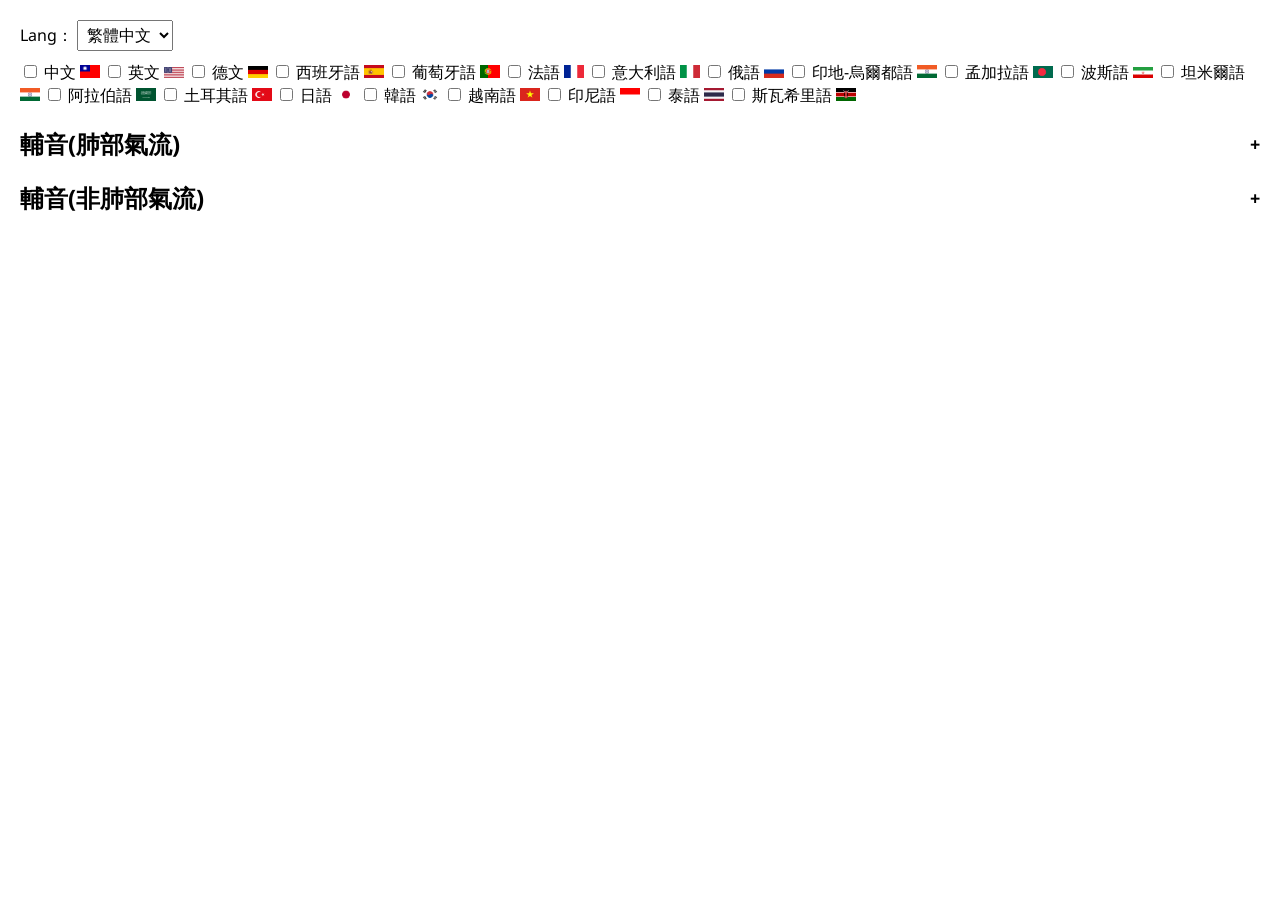
<file: IPA.html>
<!DOCTYPE html>
<html lang="zh">

<head>
    <meta charset="UTF-8">
    <meta name="viewport" content="width=device-width, initial-scale=1.0">
    <title>IPA Chart</title>

    <!-- 引入 Noto Sans 字體 -->
    <link href="https://fonts.googleapis.com/css2?family=Noto+Sans:wght@300;400;700&display=swap" rel="stylesheet">

    <style>
        body {
            font-family: 'Noto Sans', sans-serif;
            margin: 20px;
        }

        table {
            width: 100%;
            border-collapse: collapse;
            display: none;
        }

        th,
        td {
            border: 1px solid black;
            padding: 8px;
            text-align: center;
        }

        th {
            background-color: #f2f2f2;
        }

        /* 只針對 CONSONANTSPULMONIC 表格設定 */
        table[data-type="ConsonantsPulmonic"] {
            width: 100%;
            border-collapse: collapse;
        }

        table[data-type="ConsonantsPulmonic"] th:first-child {
            width: 1%;
            /* 第一格根據內容自適應 */
            white-space: nowrap;
            /* 避免換行 */
        }

        table[data-type="ConsonantsPulmonic"] th:not(:first-child) {
            width: 1%;
            /* 其餘欄位平均分配剩餘空間 */
        }

        h2 {
            cursor: pointer;
            color: black;
            font-weight: 700;
            display: flex;
            align-items: center;
            justify-content: space-between;
        }

        span.toggle-icon {
            font-size: 18px;
            font-weight: bold;
        }

        #language-selector {
            font-size: 16px;
            margin-bottom: 10px;
            padding: 5px;
        }
    </style>
</head>

<body>

    <label for="language-selector">Lang：</label>
    <select id="language-selector" onchange="changeLanguage(this.value)">
        <option value="zh">繁體中文</option>
        <option value="en">English</option>
    </select>
    <br>

    <input type="checkbox" id="chk-chinese" onclick="toggleRow()">
    <label for="chk-chinese" data-key="chinese">
        中文 <img src="flags/tw.png" alt="台灣國旗" width="20">
    </label>
    
    <input type="checkbox" id="chk-english" onclick="toggleRow()">
    <label for="chk-english" data-key="english">
        英文 <img src="flags/us.png" alt="美國國旗" width="20">
    </label>
    
    <input type="checkbox" id="chk-german" onclick="toggleRow()">
    <label for="chk-german" data-key="german">
        德文 <img src="flags/de.png" alt="德國國旗" width="20">
    </label>
    
    <input type="checkbox" id="chk-spanish" onclick="toggleRow()">
    <label for="chk-spanish" data-key="spanish">
        西班牙語 <img src="flags/es.png" alt="西班牙國旗" width="20">
    </label>
    
    <input type="checkbox" id="chk-portuguese" onclick="toggleRow()">
    <label for="chk-portuguese" data-key="portuguese">
        葡萄牙語 <img src="flags/pt.png" alt="葡萄牙國旗" width="20">
    </label>
    
    <input type="checkbox" id="chk-french" onclick="toggleRow()">
    <label for="chk-french" data-key="french">
        法語 <img src="flags/fr.png" alt="法國國旗" width="20">
    </label>
    
    <input type="checkbox" id="chk-italian" onclick="toggleRow()">
    <label for="chk-italian" data-key="italian">
        意大利語 <img src="flags/it.png" alt="意大利國旗" width="20">
    </label>
    
    <input type="checkbox" id="chk-russian" onclick="toggleRow()">
    <label for="chk-russian" data-key="russian">
        俄語 <img src="flags/ru.png" alt="俄羅斯國旗" width="20">
    </label>
    
    <input type="checkbox" id="chk-hindi-urdu" onclick="toggleRow()">
    <label for="chk-hindi-urdu" data-key="hindiUrdu">
        印地-烏爾都語 <img src="flags/in.png" alt="印度國旗" width="20">
    </label>
    
    <input type="checkbox" id="chk-bengali" onclick="toggleRow()">
    <label for="chk-bengali" data-key="bengali">
        孟加拉語 <img src="flags/bd.png" alt="孟加拉國旗" width="20">
    </label>
    
    <input type="checkbox" id="chk-persian" onclick="toggleRow()">
    <label for="chk-persian" data-key="persian">
        波斯語 <img src="flags/ir.png" alt="伊朗國旗" width="20">
    </label>
    
    <input type="checkbox" id="chk-tamil" onclick="toggleRow()">
    <label for="chk-tamil" data-key="tamil">
        坦米爾語 <img src="flags/in.png" alt="印度國旗" width="20">
    </label>
    
    <input type="checkbox" id="chk-arabic" onclick="toggleRow()">
    <label for="chk-arabic" data-key="arabic">
        阿拉伯語 <img src="flags/sa.png" alt="沙烏地阿拉伯國旗" width="20">
    </label>
    
    <input type="checkbox" id="chk-turkish" onclick="toggleRow()">
    <label for="chk-turkish" data-key="turkish">
        土耳其語 <img src="flags/tr.png" alt="土耳其國旗" width="20">
    </label>
    
    <input type="checkbox" id="chk-japanese" onclick="toggleRow()">
    <label for="chk-japanese" data-key="japanese">
        日語 <img src="flags/jp.png" alt="日本國旗" width="20">
    </label>
    
    <input type="checkbox" id="chk-korean" onclick="toggleRow()">
    <label for="chk-korean" data-key="korean">
        韓語 <img src="flags/kr.png" alt="南韓國旗" width="20">
    </label>
    
    <input type="checkbox" id="chk-vietnamese" onclick="toggleRow()">
    <label for="chk-vietnamese" data-key="vietnamese">
        越南語 <img src="flags/vn.png" alt="越南國旗" width="20">
    </label>
    
    <input type="checkbox" id="chk-indonesian" onclick="toggleRow()">
    <label for="chk-indonesian" data-key="indonesian">
        印尼語 <img src="flags/id.png" alt="印尼國旗" width="20">
    </label>
    
    <input type="checkbox" id="chk-thai" onclick="toggleRow()">
    <label for="chk-thai" data-key="thai">
        泰語 <img src="flags/th.png" alt="泰國國旗" width="20">
    </label>
    
    <input type="checkbox" id="chk-swahili" onclick="toggleRow()">
    <label for="chk-swahili" data-key="swahili">
        斯瓦希里語 <img src="flags/ke.png" alt="肯亞國旗" width="20">
    </label>
    

    <h2 onclick="toggleTable(this)" data-key="ConsonantsPulmonic">輔音(肺部氣流) <span class="toggle-icon">+</span></h2>
    <table data-type="ConsonantsPulmonic">
        <tr>
            <th data-key=""></th>
            <th colspan="2" data-key="Bilabial">雙唇</th>
            <th colspan="2" data-key="Labiodental">唇齒</th>
            <th colspan="2" data-key="Dental">齒</th>
            <th colspan="2" data-key="Alveolar">齦</th>
            <th colspan="2" data-key="Postalveolar">齦後</th>
            <th colspan="2" data-key="Retroflex">捲舌</th>
            <th colspan="2" data-key="Palatal">硬顎</th>
            <th colspan="2" data-key="Velar">軟顎</th>
            <th colspan="2" data-key="Uvular">小舌</th>
            <th colspan="2" data-key="Pharyngeal">咽</th>
            <th colspan="2" data-key="Glottal">喉</th>
        </tr>
        <tr>
            <td class="first-cell" rowspan="1" data-key="Plosive">爆發音</td>
            <td style="border-right: none;">p</td>
            <td style="border-left: none;">b</td>
            <td style="border-right: none;"></td>
            <td style="border-left: none;"></td>
            <td style="border-right: none;"></td>
            <td style="border-right: none; border-left: none;"></td>
            <td style="border-right: none; border-left: none;">t</td>
            <td style="border-right: none; border-left: none;">d</td>
            <td style="border-right: none; border-left: none;"></td>
            <td style="border-left: none;"></td>
            <td style="border-right: none;">ʈ</td>
            <td style="border-left: none;">ɖ</td>
            <td style="border-right: none;">c</td>
            <td style="border-left: none;">ɟ</td>
            <td style="border-right: none;">k</td>
            <td style="border-left: none;">ɡ</td>
            <td style="border-right: none;">q</td>
            <td style="border-left: none;">ɢ</td>
            <td></td>
            <td style="background-color: #d3d3d3;"></td>
            <td>ʔ</td>
            <td style="background-color: #d3d3d3"></td>
        </tr>

        <tr class="Compare">
            <td id="Plosive-Bilabial-voiceless"></td>
            <td id="Plosive-Bilabial-voiced"></td>
            <td id="Plosive-Labiodental-voiceless"></td>
            <td id="Plosive-Labiodental-voiced"></td>
            <td id="Plosive-Dental-voiceless"></td>
            <td id="Plosive-Dental-voiced"></td>
            <td id="Plosive-Alveolar-voiceless"></td>
            <td id="Plosive-Alveolar-voiced"></td>
            <td id="Plosive-Postalveolar-voiceless"></td>
            <td id="Plosive-Postalveolar-voiced"></td>
            <td id="Plosive-Retroflex-voiceless"></td>
            <td id="Plosive-Retroflex-voiced"></td>
            <td id="Plosive-Palatal-voiceless"></td>
            <td id="Plosive-Palatal-voiced"></td>
            <td id="Plosive-Velar-voiceless"></td>
            <td id="Plosive-Velar-voiced"></td>
            <td id="Plosive-Uvular-voiceless"></td>
            <td id="Plosive-Uvular-voiced"></td>
            <td id="Plosive-Pharyngeal-voiceless"></td>
            <td id="Plosive-Pharyngeal-voiced"  style="background-color: #d3d3d3"></td>
            <td id="Plosive-Glottal-voiceless"></td>
            <td id="Plosive-Glottal-voiced"  style="background-color: #d3d3d3"></td>
        </tr>

        <tr>
            <td class="first-cell" rowspan="1" data-key="Nasal">鼻音</td>
            <td style="border-right: none;"></td>
            <td style="border-left: none;">m</td>
            <td style="border-right: none;"></td>
            <td style="border-left: none;">ɱ</td>
            <td style="border-right: none;"></td>
            <td style="border-right: none; border-left: none;"></td>
            <td style="border-right: none; border-left: none;"></td>
            <td style="border-right: none; border-left: none;">n</td>
            <td style="border-right: none; border-left: none;"></td>
            <td style="border-left: none;"></td>
            <td style="border-right: none;"></td>
            <td style="border-left: none;">ɳ</td>
            <td style="border-right: none;"></td>
            <td style="border-left: none;">ɲ</td>
            <td style="border-right: none;"></td>
            <td style="border-left: none;">ŋ</td>
            <td style="border-right: none;"></td>
            <td style="border-left: none;">ɴ</td>
            <td style="border-right: none; background-color:  #d3d3d3"></td>
            <td style="border-left: none; background-color:  #d3d3d3"></td>
            <td style="border-right: none; background-color:  #d3d3d3"></td>
            <td style="border-left: none; background-color:  #d3d3d3"></td>
        </tr>
        <tr class="Compare">
            <td id="Nasal-Bilabial-voiceless"></td>
            <td id="Nasal-Bilabial-voiced"></td>
            <td id="Nasal-Labiodental-voiceless"></td>
            <td id="Nasal-Labiodental-voiced"></td>
            <td id="Nasal-Dental-voiceless"></td>
            <td id="Nasal-Dental-voiced"></td>
            <td id="Nasal-Alveolar-voiceless"></td>
            <td id="Nasal-Alveolar-voiced"></td>
            <td id="Nasal-Postalveolar-voiceless"></td>
            <td id="Nasal-Postalveolar-voiced"></td>
            <td id="Nasal-Retroflex-voiceless"></td>
            <td id="Nasal-Retroflex-voiced"></td>
            <td id="Nasal-Palatal-voiceless"></td>
            <td id="Nasal-Palatal-voiced"></td>
            <td id="Nasal-Velar-voiceless"></td>
            <td id="Nasal-Velar-voiced"></td>
            <td id="Nasal-Uvular-voiceless"></td>
            <td id="Nasal-Uvular-voiced"></td>
            <td id="Nasal-Pharyngeal-voiceless"  style="background-color: #d3d3d3"></td>
            <td id="Nasal-Pharyngeal-voiced"  style="background-color: #d3d3d3"></td>
            <td id="Nasal-Glottal-voiceless"  style="background-color: #d3d3d3"></td>
            <td id="Nasal-Glottal-voiced"  style="background-color: #d3d3d3"></td>
        </tr>
        <tr>
            <td class="first-cell" rowspan="1" data-key="Trill">顫音</td>
            <td style="border-right: none;"></td>
            <td style="border-left: none;">ʙ</td>
            <td style="border-right: none;"></td>
            <td style="border-left: none;"></td>
            <td style="border-right: none;"></td>
            <td style="border-right: none; border-left: none;"></td>
            <td style="border-right: none; border-left: none;"></td>
            <td style="border-right: none; border-left: none;">r</td>
            <td style="border-right: none; border-left: none;"></td>
            <td style="border-left: none;"></td>
            <td style="border-right: none;"></td>
            <td style="border-left: none;"></td>
            <td style="border-right: none;"></td>
            <td style="border-left: none;"></td>
            <td style="border-right: none; background-color:  #d3d3d3"></td>
            <td style="border-left: none; background-color:  #d3d3d3"></td>
            <td style="border-right: none;"></td>
            <td style="border-left: none;">ʀ</td>
            <td style="border-right: none;"></td>
            <td style="border-left: none;"></td>
            <td style="border-right: none; background-color:  #d3d3d3"></td>
            <td style="border-left: none; background-color:  #d3d3d3"></td>
        </tr>
        <tr class="Compare">
            <td id="Trill-Bilabial-voiceless"></td>
            <td id="Trill-Bilabial-voiced"></td>
            <td id="Trill-Labiodental-voiceless"></td>
            <td id="Trill-Labiodental-voiced"></td>
            <td id="Trill-Dental-voiceless"></td>
            <td id="Trill-Dental-voiced"></td>
            <td id="Trill-Alveolar-voiceless"></td>
            <td id="Trill-Alveolar-voiced"></td>
            <td id="Trill-Postalveolar-voiceless"></td>
            <td id="Trill-Postalveolar-voiced"></td>
            <td id="Trill-Retroflex-voiceless"></td>
            <td id="Trill-Retroflex-voiced"></td>
            <td id="Trill-Palatal-voiceless"></td>
            <td id="Trill-Palatal-voiced"></td>
            <td id="Trill-Velar-voiceless" style="background-color: #d3d3d3"></td>
            <td id="Trill-Velar-voiced" style="background-color: #d3d3d3"></td>
            <td id="Trill-Uvular-voiceless"></td>
            <td id="Trill-Uvular-voiced"></td>
            <td id="Trill-Pharyngeal-voiceless"></td>
            <td id="Trill-Pharyngeal-voiced"></td>
            <td id="Trill-Glottal-voiceless" style="background-color: #d3d3d3"></td>
            <td id="Trill-Glottal-voiced" style="background-color: #d3d3d3"></td>
        </tr>
        <tr>
            <td class="first-cell" rowspan="1" data-key="TapOrFlap">拍音或閃音</td>
            <td style="border-right: none;"></td>
            <td style="border-left: none;"></td>
            <td style="border-right: none;"></td>
            <td style="border-left: none;">ⱱ</td>
            <td style="border-right: none;"></td>
            <td style="border-right: none; border-left: none;"></td>
            <td style="border-right: none; border-left: none;"></td>
            <td style="border-right: none; border-left: none;">ɾ</td>
            <td style="border-right: none; border-left: none;"></td>
            <td style="border-left: none;"></td>
            <td style="border-right: none;"></td>
            <td style="border-left: none;">ɽ</td>
            <td style="border-right: none;"></td>
            <td style="border-left: none;"></td>
            <td style="border-right: none; background-color:  #d3d3d3"></td>
            <td style="border-left: none; background-color:  #d3d3d3"></td>
            <td style="border-right: none;"></td>
            <td style="border-left: none;"></td>
            <td style="border-right: none;"></td>
            <td style="border-left: none;"></td>
            <td style="border-right: none; background-color:  #d3d3d3"></td>
            <td style="border-left: none; background-color:  #d3d3d3"></td>
        </tr>
        <tr class="Compare">
            <td id="TapOrFlap-Bilabial-voiceless"></td>
            <td id="TapOrFlap-Bilabial-voiced"></td>
            <td id="TapOrFlap-Labiodental-voiceless"></td>
            <td id="TapOrFlap-Labiodental-voiced"></td>
            <td id="TapOrFlap-Dental-voiceless"></td>
            <td id="TapOrFlap-Dental-voiced"></td>
            <td id="TapOrFlap-Alveolar-voiceless"></td>
            <td id="TapOrFlap-Alveolar-voiced"></td>
            <td id="TapOrFlap-Postalveolar-voiceless"></td>
            <td id="TapOrFlap-Postalveolar-voiced"></td>
            <td id="TapOrFlap-Retroflex-voiceless"></td>
            <td id="TapOrFlap-Retroflex-voiced"></td>
            <td id="TapOrFlap-Palatal-voiceless"></td>
            <td id="TapOrFlap-Palatal-voiced"></td>
            <td id="TapOrFlap-Velar-voiceless" style="background-color: #d3d3d3"></td>
            <td id="TapOrFlap-Velar-voiced" style="background-color: #d3d3d3"></td>
            <td id="TapOrFlap-Uvular-voiceless"></td>
            <td id="TapOrFlap-Uvular-voiced"></td>
            <td id="TapOrFlap-Pharyngeal-voiceless"></td>
            <td id="TapOrFlap-Pharyngeal-voiced"></td>
            <td id="TapOrFlap-Glottal-voiceless" style="background-color: #d3d3d3"></td>
            <td id="TapOrFlap-Glottal-voiced" style="background-color: #d3d3d3"></td>
        </tr>
        <tr>
            <td class="first-cell" rowspan="1" data-key="Fricative">擦音</td>
            <td style="border-right: none;">ɸ</td>
            <td style="border-left: none;">β</td>
            <td style="border-right: none;">f</td>
            <td style="border-left: none;">v</td>
            <td style="border-right: none;">θ</td>
            <td style="border-left: none;">ð</td>
            <td style="border-right: none;">s</td>
            <td style="border-left: none;">z</td>
            <td style="border-right: none;">ʃ</td>
            <td style="border-left: none;">ʒ</td>
            <td style="border-right: none;">ʂ</td>
            <td style="border-left: none;">ʐ</td>
            <td style="border-right: none;">ç</td>
            <td style="border-left: none;">ʝ</td>
            <td style="border-right: none;">x</td>
            <td style="border-left: none;">ɣ</td>
            <td style="border-right: none;">χ</td>
            <td style="border-left: none;">ʁ</td>
            <td style="border-right: none;">ħ</td>
            <td style="border-left: none;">ʕ</td>
            <td style="border-right: none;">h</td>
            <td style="border-left: none;">ɦ</td>
        </tr>
        <tr class="Compare">
            <td id="Fricative-Bilabial-voiceless"></td>
            <td id="Fricative-Bilabial-voiced"></td>
            <td id="Fricative-Labiodental-voiceless"></td>
            <td id="Fricative-Labiodental-voiced"></td>
            <td id="Fricative-Dental-voiceless"></td>
            <td id="Fricative-Dental-voiced"></td>
            <td id="Fricative-Alveolar-voiceless"></td>
            <td id="Fricative-Alveolar-voiced"></td>
            <td id="Fricative-Postalveolar-voiceless"></td>
            <td id="Fricative-Postalveolar-voiced"></td>
            <td id="Fricative-Retroflex-voiceless"></td>
            <td id="Fricative-Retroflex-voiced"></td>
            <td id="Fricative-Palatal-voiceless"></td>
            <td id="Fricative-Palatal-voiced"></td>
            <td id="Fricative-Velar-voiceless"></td>
            <td id="Fricative-Velar-voiced"></td>
            <td id="Fricative-Uvular-voiceless"></td>
            <td id="Fricative-Uvular-voiced"></td>
            <td id="Fricative-Pharyngeal-voiceless"></td>
            <td id="Fricative-Pharyngeal-voiced"></td>
            <td id="Fricative-Glottal-voiceless"></td>
            <td id="Fricative-Glottal-voiced"></td>
        </tr>
        <tr>
            <td class="first-cell" rowspan="1" data-key="LateralFricative">邊擦音</td>
            <td style="border-right: none; background-color:  #d3d3d3"></td>
            <td style="border-left: none; background-color:  #d3d3d3"></td>
            <td style="border-right: none; background-color:  #d3d3d3"></td>
            <td style="border-left: none; background-color:  #d3d3d3"></td>
            <td style="border-right: none;"></td>
            <td style="border-right: none; border-left: none;"></td>
            <td style="border-right: none; border-left: none;">ɬ</td>
            <td style="border-right: none; border-left: none;">ɮ</td>
            <td style="border-right: none; border-left: none;"></td>
            <td style="border-left: none;"></td>
            <td style="border-right: none;"></td>
            <td style="border-left: none;"></td>
            <td style="border-right: none;"></td>
            <td style="border-left: none;"></td>
            <td style="border-right: none;"></td>
            <td style="border-left: none;"></td>
            <td style="border-right: none;"></td>
            <td style="border-left: none;"></td>
            <td style="border-right: none; background-color:  #d3d3d3"></td>
            <td style="border-left: none; background-color:  #d3d3d3"></td>
            <td style="border-right: none; background-color:  #d3d3d3"></td>
            <td style="border-left: none; background-color:  #d3d3d3"></td>
        </tr>
        <tr class="Compare">
            <td id="LateralFricative-Bilabial-voiceless" style="background-color: #d3d3d3"></td>
            <td id="LateralFricative-Bilabial-voiced" style="background-color: #d3d3d3"></td>
            <td id="LateralFricative-Labiodental-voiceless" style="background-color: #d3d3d3"></td>
            <td id="LateralFricative-Labiodental-voiced" style="background-color: #d3d3d3"></td>
            <td id="LateralFricative-Dental-voiceless"></td>
            <td id="LateralFricative-Dental-voiced"></td>
            <td id="LateralFricative-Alveolar-voiceless"></td>
            <td id="LateralFricative-Alveolar-voiced"></td>
            <td id="LateralFricative-Postalveolar-voiceless"></td>
            <td id="LateralFricative-Postalveolar-voiced"></td>
            <td id="LateralFricative-Retroflex-voiceless"></td>
            <td id="LateralFricative-Retroflex-voiced"></td>
            <td id="LateralFricative-Palatal-voiceless"></td>
            <td id="LateralFricative-Palatal-voiced"></td>
            <td id="LateralFricative-Velar-voiceless"></td>
            <td id="LateralFricative-Velar-voiced"></td>
            <td id="LateralFricative-Uvular-voiceless"></td>
            <td id="LateralFricative-Uvular-voiced"></td>
            <td id="LateralFricative-Pharyngeal-voiceless" style="background-color: #d3d3d3"></td>
            <td id="LateralFricative-Pharyngeal-voiced" style="background-color: #d3d3d3"></td>
            <td id="LateralFricative-Glottal-voiceless" style="background-color: #d3d3d3"></td>
            <td id="LateralFricative-Glottal-voiced" style="background-color: #d3d3d3"></td>
        </tr>
        <tr>
            <td class="first-cell" rowspan="1" data-key="Approximant">近音</td>
            <td style="border-right: none;"></td>
            <td style="border-left: none;"></td>
            <td style="border-right: none;"></td>
            <td style="border-left: none;">ʋ</td>
            <td style="border-right: none;"></td>
            <td style="border-right: none; border-left: none;"></td>
            <td style="border-right: none; border-left: none;"></td>
            <td style="border-right: none; border-left: none;">ɹ</td>
            <td style="border-right: none; border-left: none;"></td>
            <td style="border-left: none;"></td>
            <td style="border-right: none;"></td>
            <td style="border-left: none;">ɻ</td>
            <td style="border-right: none;"></td>
            <td style="border-left: none;">j</td>
            <td style="border-right: none;"></td>
            <td style="border-left: none;">ɰ</td>
            <td style="border-right: none;"></td>
            <td style="border-left: none;"></td>
            <td style="border-right: none;"></td>
            <td style="border-left: none;"></td>
            <td style="border-right: none; background-color:  #d3d3d3"></td>
            <td style="border-left: none; background-color:  #d3d3d3"></td>
        </tr>
        <tr class="Compare">
            <td id="LateralFricative-Bilabial-voiceless"></td>
            <td id="LateralFricative-Bilabial-voiced"></td>
            <td id="LateralFricative-Labiodental-voiceless"></td>
            <td id="LateralFricative-Labiodental-voiced"></td>
            <td id="LateralFricative-Dental-voiceless"></td>
            <td id="LateralFricative-Dental-voiced"></td>
            <td id="LateralFricative-Alveolar-voiceless"></td>
            <td id="LateralFricative-Alveolar-voiced"></td>
            <td id="LateralFricative-Postalveolar-voiceless"></td>
            <td id="LateralFricative-Postalveolar-voiced"></td>
            <td id="LateralFricative-Retroflex-voiceless"></td>
            <td id="LateralFricative-Retroflex-voiced"></td>
            <td id="LateralFricative-Palatal-voiceless"></td>
            <td id="LateralFricative-Palatal-voiced"></td>
            <td id="LateralFricative-Velar-voiceless"></td>
            <td id="LateralFricative-Velar-voiced"></td>
            <td id="LateralFricative-Uvular-voiceless"></td>
            <td id="LateralFricative-Uvular-voiced"></td>
            <td id="LateralFricative-Pharyngeal-voiceless"></td>
            <td id="LateralFricative-Pharyngeal-voiced"></td>
            <td id="LateralFricative-Glottal-voiceless" style="background-color: #d3d3d3"></td>
            <td id="LateralFricative-Glottal-voiced" style="background-color: #d3d3d3"></td>
        </tr>
        <tr>
            <td class="first-cell" rowspan="1" data-key="LateralApproximant">邊近音</td>
            <td style="border-right: none; background-color:  #d3d3d3"></td>
            <td style="border-left: none; background-color:  #d3d3d3"></td>
            <td style="border-right: none; background-color:  #d3d3d3"></td>
            <td style="border-left: none; background-color:  #d3d3d3"></td>
            <td style="border-right: none;"></td>
            <td style="border-right: none; border-left: none;"></td>
            <td style="border-right: none; border-left: none;"></td>
            <td style="border-right: none; border-left: none;">l</td>
            <td style="border-right: none; border-left: none;"></td>
            <td style="border-left: none;"></td>
            <td style="border-right: none;"></td>
            <td style="border-left: none;">ɭ</td>
            <td style="border-right: none;"></td>
            <td style="border-left: none;">ʎ</td>
            <td style="border-right: none;"></td>
            <td style="border-left: none;">ʟ</td>
            <td style="border-right: none;"></td>
            <td style="border-left: none;"></td>
            <td style="border-right: none; background-color:  #d3d3d3"></td>
            <td style="border-left: none; background-color:  #d3d3d3"></td>
            <td style="border-right: none; background-color:  #d3d3d3"></td>
            <td style="border-left: none; background-color:  #d3d3d3"></td>
        </tr>
        <tr class="Compare">
            <td id="LateralApproximant-Bilabial-voiceless" style="background-color: #d3d3d3"></td>
            <td id="LateralApproximant-Bilabial-voiced" style="background-color: #d3d3d3"></td>
            <td id="LateralApproximant-Labiodental-voiceless" style="background-color: #d3d3d3"></td>
            <td id="LateralApproximant-Labiodental-voiced" style="background-color: #d3d3d3"></td>
            <td id="LateralApproximant-Dental-voiceless"></td>
            <td id="LateralApproximant-Dental-voiced"></td>
            <td id="LateralApproximant-Alveolar-voiceless"></td>
            <td id="LateralApproximant-Alveolar-voiced"></td>
            <td id="LateralApproximant-Postalveolar-voiceless"></td>
            <td id="LateralApproximant-Postalveolar-voiced"></td>
            <td id="LateralApproximant-Retroflex-voiceless"></td>
            <td id="LateralApproximant-Retroflex-voiced"></td>
            <td id="LateralApproximant-Palatal-voiceless"></td>
            <td id="LateralApproximant-Palatal-voiced"></td>
            <td id="LateralApproximant-Velar-voiceless"></td>
            <td id="LateralApproximant-Velar-voiced"></td>
            <td id="LateralApproximant-Uvular-voiceless"></td>
            <td id="LateralApproximant-Uvular-voiced"></td>
            <td id="LateralApproximant-Pharyngeal-voiceless" style="background-color: #d3d3d3"></td>
            <td id="LateralApproximant-Pharyngeal-voiced" style="background-color: #d3d3d3"></td>
            <td id="LateralApproximant-Glottal-voiceless" style="background-color: #d3d3d3"></td>
            <td id="LateralApproximant-Glottal-voiced" style="background-color: #d3d3d3"></td>
        </tr>
        <tr>
            <td colspan="23" data-key="ConsonantsPulmonicNote">成對出現的音標，右邊為濁輔音。陰影區域表示不可能產生的音。</td>
        </tr>


    </table>

    <h2 onclick="toggleTable(this)" data-key="ConsonantsNonPulmonic">輔音(非肺部氣流) <span class="toggle-icon">+</span></h2>
    <table>
        <tr>
            <th data-key="name">姓名</th>
            <th data-key="age">年齡</th>
            <th data-key="city">城市</th>
        </tr>
    </table>

    <script>
        // 多語言字典
        const translations = {
            "zh": {
                "chinese": "中文 🇹🇼",
                "english": "英文 🇺🇸",
                "german": "德文 🇩🇪",
                "spanish": "西班牙語 🇪🇸",
                "portuguese": "葡萄牙語 🇵🇹",
                "french": "法語 🇫🇷",
                "italian": "意大利語 🇮🇹",
                "russian": "俄語 🇷🇺",
                "hindiUrdu": "印地-烏爾都語 🇮🇳",
                "bengali": "孟加拉語 🇧🇩",
                "persian": "波斯語 🇮🇷",
                "tamil": "坦米爾語 🇮🇳",
                "arabic": "阿拉伯語 🇸🇦",
                "turkish": "土耳其語 🇹🇷",
                "japanese": "日語 🇯🇵",
                "korean": "韓語 🇰🇷",
                "vietnamese": "越南語 🇻🇳",
                "indonesian": "印尼語 🇮🇩",
                "thai": "泰語 🇹🇭",
                "swahili": "斯瓦希里語 🇰🇪",
                "ConsonantsPulmonic": "輔音(肺部氣流)",
                "ConsonantsNonPulmonic": "輔音(非肺部氣流)",
                "Bilabial": "雙唇",
                "Labiodental": "唇齒",
                "Dental": "齒",
                "Alveolar": "齦",
                "Postalveolar": "齦後",
                "Retroflex": "捲舌",
                "Palatal": "硬顎",
                "Velar": "軟顎",
                "Uvular": "小舌",
                "Pharyngeal": "咽",
                "Glottal": "喉",
                "Plosive": "爆發音",
                "Nasal": "鼻音",
                "Trill": "顫音",
                "TapOrFlap": "拍音或閃音",
                "Fricative": "擦音",
                "LateralFricative": "邊擦音",
                "Approximant": "近音",
                "LateralApproximant": "邊近音",
                "ConsonantsPulmonicNote": "成對出現的音標，右邊為濁輔音。陰影區域表示不可能產生的音。",
                "": "",

            },
            "en": {
                "chinese": "Chinese 🇹🇼",
                "english": "English 🇺🇸",
                "german": "German 🇩🇪",
                "spanish": "Spanish 🇪🇸",
                "portuguese": "Portuguese 🇵🇹",
                "french": "French 🇫🇷",
                "italian": "Italian 🇮🇹",
                "russian": "Russian 🇷🇺",
                "hindiUrdu": "Hindi-Urdu 🇮🇳",
                "bengali": "Bengali 🇧🇩",
                "persian": "Persian 🇮🇷",
                "tamil": "Tamil 🇮🇳",
                "arabic": "Arabic 🇸🇦",
                "turkish": "Turkish 🇹🇷",
                "japanese": "Japanese 🇯🇵",
                "korean": "Korean 🇰🇷",
                "vietnamese": "Vietnamese 🇻🇳",
                "indonesian": "Indonesian 🇮🇩",
                "thai": "Thai 🇹🇭",
                "swahili": "Swahili 🇰🇪",
                "ConsonantsPulmonic": "Consonants (Pulmonic)",
                "ConsonantsNonPulmonic": "Consonants (Non-Pulmonic)",
                "Bilabial": "Bilabial",
                "Labiodental": "Labiodental",
                "Dental": "Dental",
                "Alveolar": "Alveolar",
                "Postalveolar": "Postalveolar",
                "Retroflex": "Retroflex",
                "Palatal": "Palatal",
                "Velar": "Velar",
                "Uvular": "Uvular",
                "Pharyngeal": "Pharyngeal",
                "Glottal": "Glottal",
                "Plosive": "Plosive",
                "Nasal": "Nasal",
                "Trill": "Trill",
                "TapOrFlap": "Tap or flap",
                "Fricative": "Fricative",
                "LateralFricative": "Lateral fricative",
                "Approximant": "Approximant",
                "LateralApproximant": "Lateral approximant",
                "ConsonantsPulmonicNote": "Symbols to the right in a cell are voiced, to the left are voiceless. Shaded areas denote articulations judged impossible.",
            }
        };
        

        function toggleTable(header) {
            var table = header.nextElementSibling;
            var icon = header.querySelector(".toggle-icon");

            if (table && table.tagName === "TABLE") {
                if (table.style.display === "none" || table.style.display === "") {
                    table.style.display = "table";
                    icon.textContent = "−"; // 收起時顯示「-」
                } else {
                    table.style.display = "none";
                    icon.textContent = "+"; // 展開時顯示「+」
                }
            }
        }

        function changeLanguage(lang) {
            document.querySelectorAll("[data-key]").forEach(element => {
                let key = element.getAttribute("data-key");
                element.textContent = translations[lang][key];
            });
        }



        let csvData = [];

        // 讀取 CSV 並解析
        async function loadCSV() {
            try {
                const response = await fetch('ConsonantsPulmonic.csv');
                const data = await response.text();
                csvData = parseCSV(data);
                toggleRow(); // 讀取完 CSV 後立即更新表格
            } catch (error) {
                console.error('錯誤:', error);
            }
        }

        // 解析 CSV，確保最後的欄位不被錯誤拆分
        function parseCSV(csvText) {
            return csvText.trim().split("\n").map(row => {
                // 確保雙引號內的內容不被逗號拆分
                const match = row.match(/(".*?"|[^",]+)(?=\s*,|\s*$)/g);
                return match ? match.map(cell => cell.replace(/^"|"$/g, '').trim()) : [];
            });
        }

        function toggleRow() { 
            const rowElements = document.querySelectorAll(".Compare"); // 取得所有 <tr class="Compare">
            const firstCells = document.querySelectorAll(".first-cell"); // 取得所有 <td class="first-cell">
            let hasChecked = false; // 是否有 checkbox 被選中

            // 清空所有 <tr class="Compare"> 下的 <td>
            rowElements.forEach(row => {
                row.querySelectorAll("td").forEach(td => td.innerHTML = '');
            });

            // 檢查所有 checkbox 是否有勾選
            document.querySelectorAll('input[type="checkbox"]').forEach(checkbox => {
                if (checkbox.checked) {
                    hasChecked = true;
                }
            });

            // 控制 Compare <tr> 顯示或隱藏
            rowElements.forEach(row => {
                row.style.display = hasChecked ? '' : 'none';
            });

            // 設定 rowspan
            firstCells.forEach(cell => {
                cell.setAttribute("rowspan", hasChecked ? "2" : "1");
            });

            // 處理 CSV 資料
            if (hasChecked) {
    csvData.forEach(row => {
        const [language, place, manner, voicing, ipa, examples] = row.map(item => item.trim());

        // 建立 TD ID，例如："Plosive-Bilabial-voiceless"
        const tdId = `${manner}-${place}-${voicing}`;
        const tdElement = document.getElementById(tdId);

        if (tdElement) {
    if (document.getElementById(`chk-${language.toLowerCase()}`)?.checked) {
        const div = document.createElement('div');
        
        // 根據語言選擇顯示對應的國旗圖片
        let flagImage = '';
        switch (language.toLowerCase()) {
            case 'chinese':
                flagImage = 'flags/tw.png';  // 台灣國旗
                break;
            case 'english':
                flagImage = 'flags/us.png';  // 美國國旗
                break;
            case 'german':
                flagImage = 'flags/de.png';  // 德國國旗
                break;
            default:
                flagImage = 'flags/default.png';  // 預設圖片，確保有通用圖示
                break;
        }

        // 創建 img 元素顯示國旗
        const flagImg = document.createElement('img');
        flagImg.src = flagImage;
        flagImg.alt = `${language} 國旗`;
        flagImg.width = 20; // 設定寬度
        flagImg.style.marginRight = '5px'; // 添加間距

        div.innerHTML = `<strong>${ipa}: </strong>${examples}`;
        div.prepend(flagImg);  // 把國旗圖片放到文字前面
        tdElement.appendChild(div);
    }
}

    });
}}





        // 當頁面載入時，讀取 CSV
        window.onload = loadCSV;
    </script>

</body>

</html>
</file>
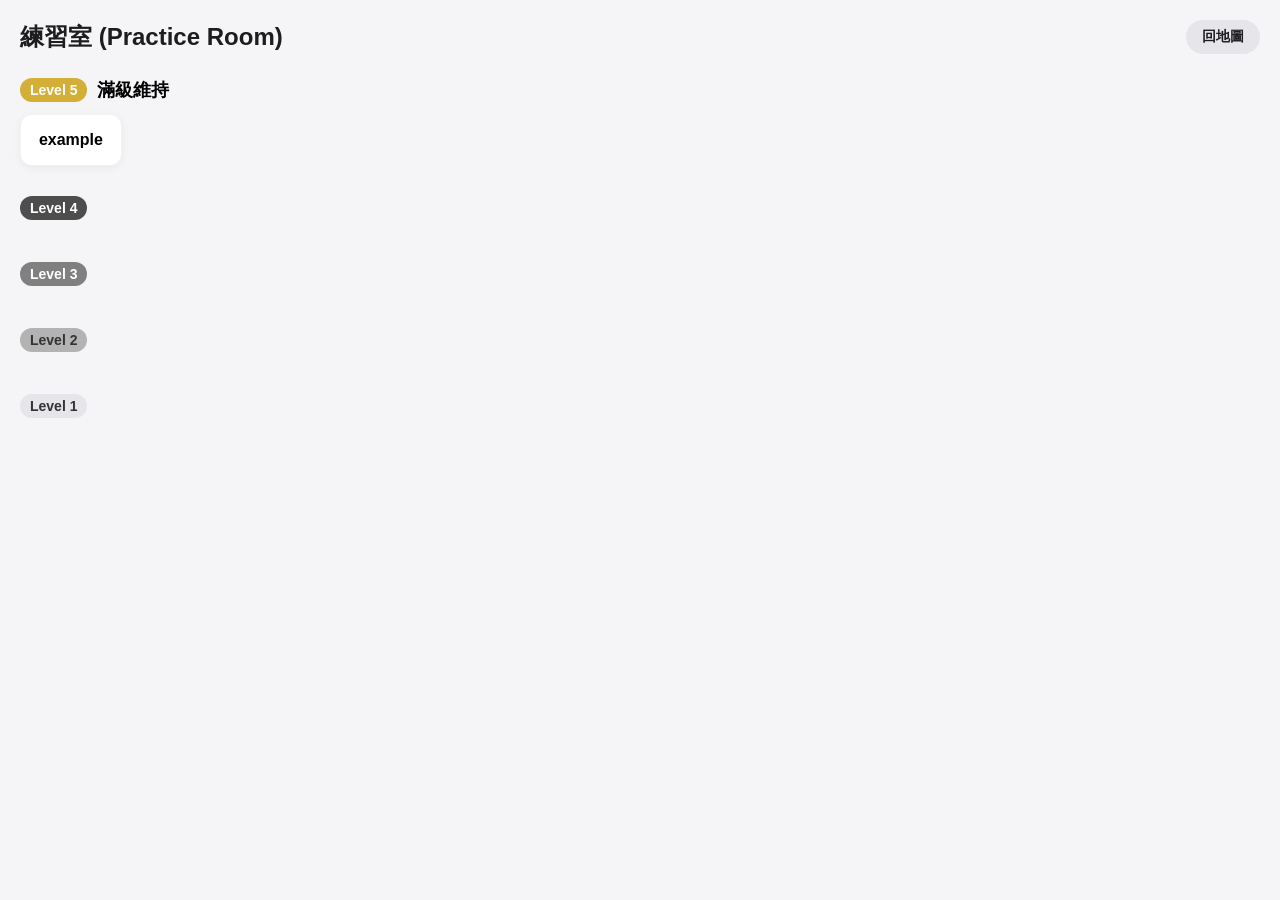
<file: practice.html>
<!DOCTYPE html>
<html lang="zh-TW">
<head>
    <meta charset="UTF-8">
    <meta name="viewport" content="width=device-width, initial-scale=1.0, maximum-scale=1.0, user-scalable=no">
    <title>Practice Room - Hexagon</title>
    <style>
        :root {
            --bg-color: #f5f5f7;
            --text-main: #1d1d1f;
            --text-secondary: #8e8e93;
            --card-bg: #ffffff;
            --accent-color: #007aff;
            --level-5: #d4af37; /* 金色 */
            --level-4: #4d4d4d; /* 深灰 */
            --level-3: #808080; /* 中灰 */
            --level-2: #b3b3b3; /* 淺灰 */
            --level-1: #e5e5ea; /* 最淺灰 */
        }

        * { box-sizing: border-box; margin: 0; padding: 0; font-family: -apple-system, BlinkMacSystemFont, sans-serif; }

        body { background-color: var(--bg-color); padding: 20px; overflow-y: auto; }

        .header-bar { display: flex; justify-content: space-between; align-items: center; margin-bottom: 24px; }
        .page-title { font-size: 24px; font-weight: bold; color: var(--text-main); }
        .back-btn { padding: 8px 16px; background: #e5e5ea; border-radius: 20px; text-decoration: none; color: var(--text-main); font-weight: bold; font-size: 14px; }

        /* Level 區塊設計 */
        .level-container { margin-bottom: 30px; }
        .level-header { display: flex; align-items: center; gap: 10px; margin-bottom: 12px; font-size: 18px; font-weight: bold; }
        .level-badge { padding: 4px 10px; border-radius: 12px; color: white; font-size: 14px; }
        
        .badge-l5 { background-color: var(--level-5); }
        .badge-l4 { background-color: var(--level-4); }
        .badge-l3 { background-color: var(--level-3); }
        .badge-l2 { background-color: var(--level-2); color: #333; }
        .badge-l1 { background-color: var(--level-1); color: #333; }

        .word-grid { display: grid; grid-template-columns: repeat(auto-fill, minmax(100px, 1fr)); gap: 12px; }
        .word-card { 
            background: var(--card-bg); padding: 16px 12px; border-radius: 12px; text-align: center; 
            box-shadow: 0 2px 8px rgba(0,0,0,0.05); font-weight: bold; cursor: pointer;
            transition: transform 0.2s; border: 1px solid rgba(0,0,0,0.05);
        }
        .word-card:active { transform: scale(0.95); }

        /* 測驗彈窗設計 (與你原本的 Practice Modal 相同結構) */
        #test-overlay {
            display: none; position: fixed; top: 0; left: 0; width: 100%; height: 100%;
            background: rgba(245, 245, 247, 0.98); z-index: 200; flex-direction: column; padding: 20px;
        }
        #test-overlay.active { display: flex; }

        .test-header { display: flex; justify-content: space-between; align-items: center; margin-bottom: 20px; }
        .speed-btn { padding: 6px 12px; border-radius: 15px; background: #e5e5ea; border: none; font-weight: bold; cursor: pointer; }
        
        .test-display { background: var(--card-bg); border-radius: 16px; padding: 30px; text-align: center; box-shadow: 0 4px 12px rgba(0,0,0,0.08); flex: 1; }
        .t-word { font-size: 40px; font-weight: bold; margin-bottom: 8px; }
        .t-phonetic { font-size: 16px; color: var(--text-secondary); margin-bottom: 24px; }
        
        .t-info { text-align: left; padding-top: 16px; border-top: 1px solid #eee; margin-top: auto; }
        .t-label { font-size: 12px; color: #888; text-transform: uppercase; margin-bottom: 4px; font-weight: bold; }
        .t-value { font-size: 15px; margin-bottom: 12px; line-height: 1.4; }

        .test-actions { display: flex; flex-direction: column; align-items: center; gap: 20px; margin-top: 20px; padding-bottom: 20px; }
        .tts-row { display: flex; gap: 10px; }
        .btn-secondary { background: rgba(0,0,0,0.05); border: none; padding: 10px 20px; border-radius: 10px; font-weight: bold; cursor: pointer; }
        
        #mic-btn { width: 70px; height: 70px; border-radius: 50%; background: var(--accent-color); color: white; border: none; font-weight: bold; font-size: 16px; box-shadow: 0 4px 12px rgba(0,122,255,0.3); }
        .control-row { display: flex; align-items: center; gap: 20px; }
        .close-test-btn { background: #ff3b30; color: white; border: none; padding: 10px 20px; border-radius: 20px; font-weight: bold; cursor: pointer; }
    </style>
</head>
<body>

    <div class="header-bar">
        <div class="page-title">練習室 (Practice Room)</div>
        <a href="index.html" class="back-btn">回地圖</a>
    </div>

    <div class="level-container" id="section-l5">
        <div class="level-header"><span class="level-badge badge-l5">Level 5</span> 滿級維持</div>
        <div class="word-grid" id="grid-l5">
            <div class="word-card" onclick="startTest('example')">example</div>
        </div>
    </div>

    <div class="level-container" id="section-l4">
        <div class="level-header"><span class="level-badge badge-l4">Level 4</span> </div>
        <div class="word-grid" id="grid-l4"></div>
    </div>

    <div class="level-container" id="section-l3">
        <div class="level-header"><span class="level-badge badge-l3">Level 3</span> </div>
        <div class="word-grid" id="grid-l3"></div>
    </div>

    <div class="level-container" id="section-l2">
        <div class="level-header"><span class="level-badge badge-l2">Level 2</span> </div>
        <div class="word-grid" id="grid-l2"></div>
    </div>

    <div class="level-container" id="section-l1">
        <div class="level-header"><span class="level-badge badge-l1">Level 1</span> </div>
        <div class="word-grid" id="grid-l1"></div>
    </div>


    <div id="test-overlay">
        <div class="test-header">
            <div style="font-weight:bold; color:var(--text-secondary);">進度: <span id="t-progress">0/3</span></div>
            <button class="speed-btn" onclick="toggleSpeed()">語速: 正常</button>
        </div>

        <div class="test-display">
            <div class="t-word" id="tw-text">Word</div>
            <div class="t-phonetic" id="tw-phonetic">/wɜːrd/</div>
            
            <div class="t-info">
                <div class="t-label">POS</div>
                <div class="t-value" id="tw-pos">Noun</div>
                <div class="t-label">Sentence</div>
                <div class="t-value" id="tw-sentence">This is an example sentence.</div>
            </div>
        </div>

        <div class="test-actions">
            <div class="tts-row">
                <button class="btn-secondary">聽單字</button>
                <button class="btn-secondary">聽例句</button>
            </div>
            
            <div style="font-weight:bold; height:20px;" id="mic-feedback">請點擊收音發音</div>
            
            <div class="control-row">
                <button class="close-test-btn" onclick="closeTest()">退出</button>
                <button id="mic-btn">收音</button>
                <button class="btn-secondary">跳過</button>
            </div>
        </div>
    </div>

    <script>
        // 模擬呼叫單一單字測驗
        function startTest(word) {
            document.getElementById('tw-text').textContent = word;
            document.getElementById('test-overlay').classList.add('active');
            // 在此處銜接你原有的 Web Speech API (辨識與語音合成) 邏輯
        }

        function closeTest() {
            document.getElementById('test-overlay').classList.remove('active');
        }

        function toggleSpeed() {
            // 切換語速邏輯
        }

        /* 實際串接時的流程提示：
         1. 從 Firebase 或 LocalStorage 讀取地圖資料 (grid)。
         2. 根據 level 屬性 (1~5) 分類單字。
         3. 將分類好的單字渲染至對應的 `#grid-lX` 容器內。
        */
    </script>
</body>
</html>
</file>
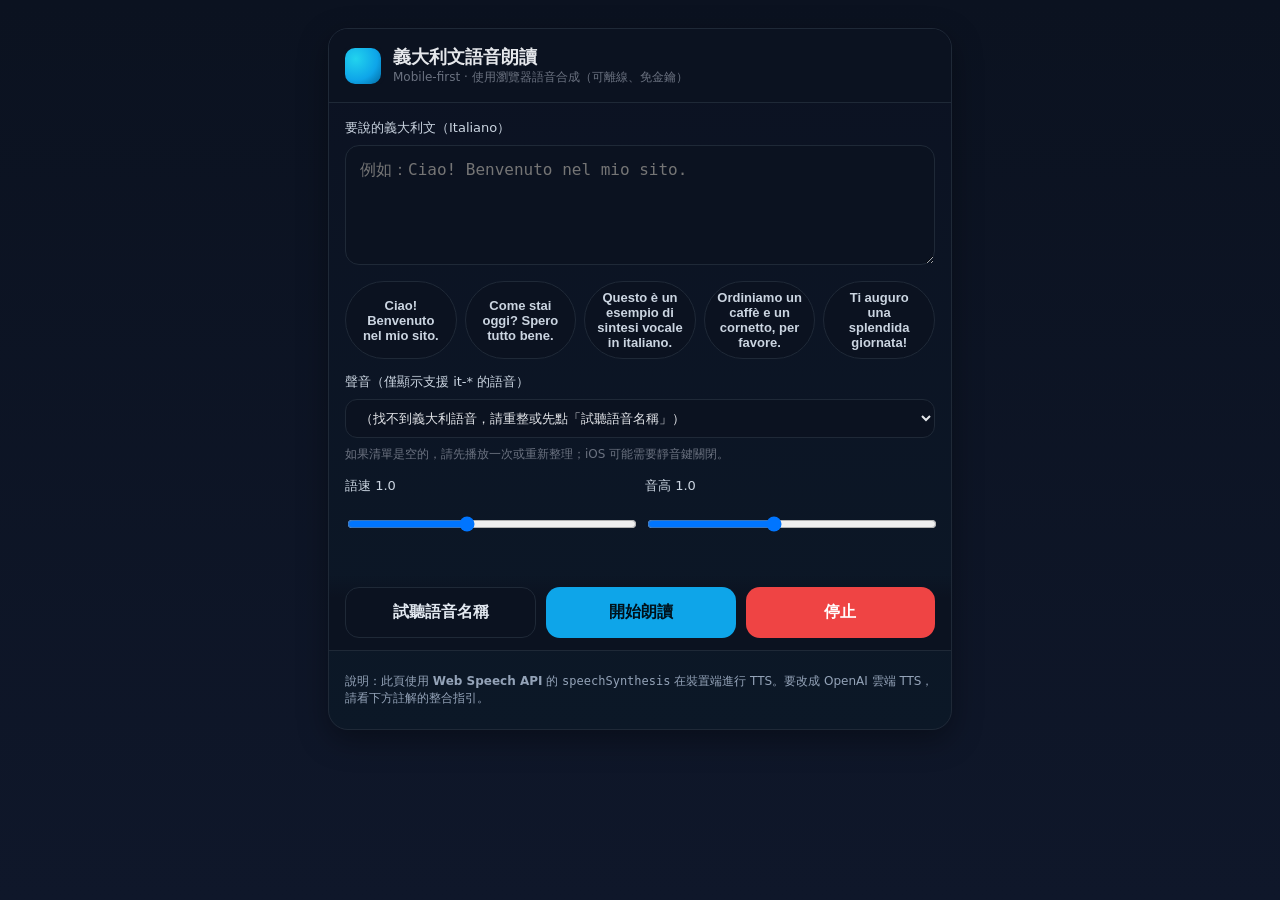
<file: test2.html>
<!doctype html>
<html lang="zh-Hant">
<head>
  <meta charset="utf-8" />
  <meta name="viewport" content="width=device-width, initial-scale=1, viewport-fit=cover" />
  <title>義大利文語音朗讀 (Mobile)</title>
  <meta name="theme-color" content="#0ea5e9" />
  <style>
    :root{--bg:#0b1220;--card:#111827;--muted:#6b7280;--text:#e5e7eb;--accent:#22d3ee;--btn:#0ea5e9;--danger:#ef4444}
    *{box-sizing:border-box}
    html,body{height:100%}
    body{margin:0;background:linear-gradient(180deg,#0b1220,#0f172a);color:var(--text);font-family:system-ui,-apple-system,Segoe UI,Roboto,Helvetica,Arial,"Apple Color Emoji","Segoe UI Emoji"}
    .wrap{max-width:680px;margin:0 auto;padding:clamp(16px,5vw,28px)}
    .app{background:linear-gradient(180deg,#0c1222,#0c1827);border:1px solid #1f2937;border-radius:20px;box-shadow:0 10px 30px rgba(0,0,0,.35);overflow:hidden}
    header{display:flex;align-items:center;gap:12px;padding:16px 16px;border-bottom:1px solid #1f2937;background:#0b1220;position:sticky;top:0}
    header .logo{width:36px;height:36px;border-radius:10px;background:radial-gradient(circle at 30% 30%,#22d3ee,#0ea5e9 60%,#0369a1);box-shadow:0 0 0 4px #0b1220}
    header h1{font-size:18px;margin:0}
    header p{margin:0;color:var(--muted);font-size:12px}

    .section{padding:16px}
    .field{display:flex;flex-direction:column;gap:8px;margin-bottom:14px}
    .label{font-size:13px;color:#cbd5e1}
    textarea{width:100%;min-height:120px;border-radius:14px;border:1px solid #1f2937;background:#0b1220;color:var(--text);padding:14px;font-size:16px;resize:vertical}

    .row{display:grid;grid-template-columns:1fr 1fr;gap:10px}
    select,input[type="range"]{width:100%;border-radius:12px;border:1px solid #1f2937;background:#0b1220;color:var(--text);padding:10px}
    .hint{font-size:12px;color:var(--muted)}

    .chips{display:flex;flex-wrap:wrap;gap:8px;margin:8px 0 0}
    .chip{padding:8px 12px;border-radius:999px;border:1px solid #1f2937;color:#cbd5e1;background:#0b1220;font-size:13px;cursor:pointer}

    .actions{display:flex;gap:10px;position:sticky;bottom:0;padding:12px 16px;background:linear-gradient(180deg,rgba(11,18,32,.0),#0b1220 30%)}
    button{flex:1;border:none;border-radius:14px;padding:14px 16px;font-weight:600;font-size:16px}
    .primary{background:var(--btn);color:#00111a}
    .secondary{background:#0b1220;border:1px solid #1f2937;color:#e2e8f0}
    .danger{background:var(--danger);color:#fff}

    .toast{position:fixed;left:50%;transform:translateX(-50%);bottom:18px;background:#111827;border:1px solid #1f2937;color:#e5e7eb;padding:10px 14px;border-radius:12px;font-size:13px;opacity:0;pointer-events:none;transition:.35s}
    .toast.show{opacity:1;transform:translate(-50%,-6px)}

    footer{padding:10px 16px;color:#94a3b8;font-size:12px;border-top:1px solid #1f2937}
    a{color:#7dd3fc}
  </style>
</head>
<body>
  <div class="wrap">
    <div class="app" role="application" aria-label="義大利文語音朗讀">
      <header>
        <div class="logo" aria-hidden="true"></div>
        <div>
          <h1>義大利文語音朗讀</h1>
          <p>Mobile-first · 使用瀏覽器語音合成（可離線、免金鑰）</p>
        </div>
      </header>

      <div class="section">
        <div class="field">
          <label class="label" for="text">要說的義大利文（Italiano）</label>
          <textarea id="text" placeholder="例如：Ciao! Benvenuto nel mio sito."></textarea>
          <div class="chips" id="samples"></div>
        </div>

        <div class="field">
          <label class="label" for="voice">聲音（僅顯示支援 it-* 的語音）</label>
          <select id="voice" aria-label="選擇義大利語音"></select>
          <div class="hint">如果清單是空的，請先播放一次或重新整理；iOS 可能需要靜音鍵關閉。</div>
        </div>

        <div class="row">
          <div class="field">
            <label class="label" for="rate">語速 <span id="rateVal">1.0</span></label>
            <input type="range" id="rate" min="0.6" max="1.6" step="0.05" value="1.0" />
          </div>
          <div class="field">
            <label class="label" for="pitch">音高 <span id="pitchVal">1.0</span></label>
            <input type="range" id="pitch" min="0.7" max="1.4" step="0.05" value="1.0" />
          </div>
        </div>
      </div>

      <div class="actions">
        <button class="secondary" id="test">試聽語音名稱</button>
        <button class="primary" id="speak">開始朗讀</button>
        <button class="danger" id="stop">停止</button>
      </div>

      <footer>
        <p>說明：此頁使用 <strong>Web Speech API</strong> 的 <code>speechSynthesis</code> 在裝置端進行 TTS。要改成 OpenAI 雲端 TTS，請看下方註解的整合指引。</p>
      </footer>
    </div>
  </div>

  <div class="toast" id="toast" role="status" aria-live="polite"></div>

  <script>
    const $ = sel => document.querySelector(sel);
    const text = $('#text');
    const voiceSel = $('#voice');
    const rate = $('#rate');
    const pitch = $('#pitch');
    const rateVal = $('#rateVal');
    const pitchVal = $('#pitchVal');
    const samples = $('#samples');
    const toast = $('#toast');

    const IT_SAMPLES = [
      'Ciao! Benvenuto nel mio sito.',
      'Come stai oggi? Spero tutto bene.',
      'Questo è un esempio di sintesi vocale in italiano.',
      'Ordiniamo un caffè e un cornetto, per favore.',
      'Ti auguro una splendida giornata!'
    ];

    function showToast(msg){
      toast.textContent = msg;
      toast.classList.add('show');
      setTimeout(()=>toast.classList.remove('show'), 1600);
    }

    function populateSamples(){
      IT_SAMPLES.forEach(s=>{
        const chip=document.createElement('button');
        chip.className='chip';
        chip.type='button';
        chip.textContent=s;
        chip.addEventListener('click',()=>{ text.value=s; speakNow(); });
        samples.appendChild(chip);
      });
    }

    function loadVoices(){
      const voices = window.speechSynthesis.getVoices();
      const itVoices = voices.filter(v => /^it(-|_)/i.test(v.lang));
      voiceSel.innerHTML = '';
      itVoices.forEach((v, idx)=>{
        const opt = document.createElement('option');
        opt.value = v.name;
        opt.textContent = `${v.name} · ${v.lang}`;
        if(idx===0) opt.selected = true;
        voiceSel.appendChild(opt);
      });
      if(!itVoices.length){
        const opt=document.createElement('option');
        opt.textContent='（找不到義大利語音，請重整或先點「試聽語音名稱」）';
        voiceSel.appendChild(opt);
      }
    }

    function getSelectedVoice(){
      const voices = window.speechSynthesis.getVoices();
      return voices.find(v => v.name === voiceSel.value) || voices.find(v=>/^it(-|_)/i.test(v.lang));
    }

    function speakNow(){
      const t = (text.value||'').trim();
      if(!t){ showToast('請先輸入要說的義大利文'); return; }
      window.speechSynthesis.cancel();
      const u = new SpeechSynthesisUtterance(t);
      const v = getSelectedVoice();
      if(v) u.voice = v;
      u.lang = 'it-IT';
      u.rate = parseFloat(rate.value);
      u.pitch = parseFloat(pitch.value);
      u.onstart = ()=>showToast('開始朗讀…');
      u.onend = ()=>showToast('朗讀完成');
      u.onerror = e=>showToast('朗讀錯誤：'+(e.error||'unknown'));
      window.speechSynthesis.speak(u);
    }

    function speakVoiceName(){
      const v = getSelectedVoice();
      if(!v){ showToast('還沒有載入語音，請稍候或重整'); return; }
      const u = new SpeechSynthesisUtterance(`Voce: ${v.name}`);
      u.lang = 'it-IT';
      u.voice = v; window.speechSynthesis.cancel(); window.speechSynthesis.speak(u);
    }

    // Init
    populateSamples();
    loadVoices();
    if (typeof speechSynthesis !== 'undefined') {
      speechSynthesis.onvoiceschanged = loadVoices;
    }

    rate.addEventListener('input',()=>rateVal.textContent = rate.value);
    pitch.addEventListener('input',()=>pitchVal.textContent = pitch.value);
    $('#speak').addEventListener('click', speakNow);
    $('#stop').addEventListener('click', ()=> speechSynthesis.cancel());
    $('#test').addEventListener('click', speakVoiceName);

    // --- ▼ Optional: OpenAI TTS（雲端）整合範例（需自行提供金鑰） ▼ ---
    // 使用方式：
    // 1) 將下方函式改成向您的後端發請求（請勿把 API Key 放在前端）。
    // 2) 後端用 OpenAI TTS（例如 gpt-4o-mini-tts）把文字合成成 MP3 或 WAV，然後回傳音訊位元組。
    // 3) 前端把回傳的 ArrayBuffer 轉成 Blob，建立 audio 來播放。
    // 下方只示意前端怎麼播放從後端拿到的音訊：
    async function speakViaOpenAI_TTS(italianText){
      try{
        const res = await fetch('/api/tts', { // ← 你的後端端點
          method:'POST', headers:{'Content-Type':'application/json'},
          body: JSON.stringify({ text: italianText, voice: 'alloy', format:'mp3' })
        });
        if(!res.ok) throw new Error('後端 TTS 失敗');
        const arrayBuf = await res.arrayBuffer();
        const blob = new Blob([arrayBuf], { type:'audio/mpeg' });
        const url = URL.createObjectURL(blob);
        const audio = new Audio(url);
        await audio.play();
      }catch(err){
        console.error(err);
        showToast('OpenAI TTS 播放失敗');
      }
    }
    // 需要切換到 OpenAI TTS 時，呼叫： speakViaOpenAI_TTS(text.value)
    // --- ▲ Optional: OpenAI TTS 整合示意結束 ▲ ---
  </script>
</body>
</html>
</file>
